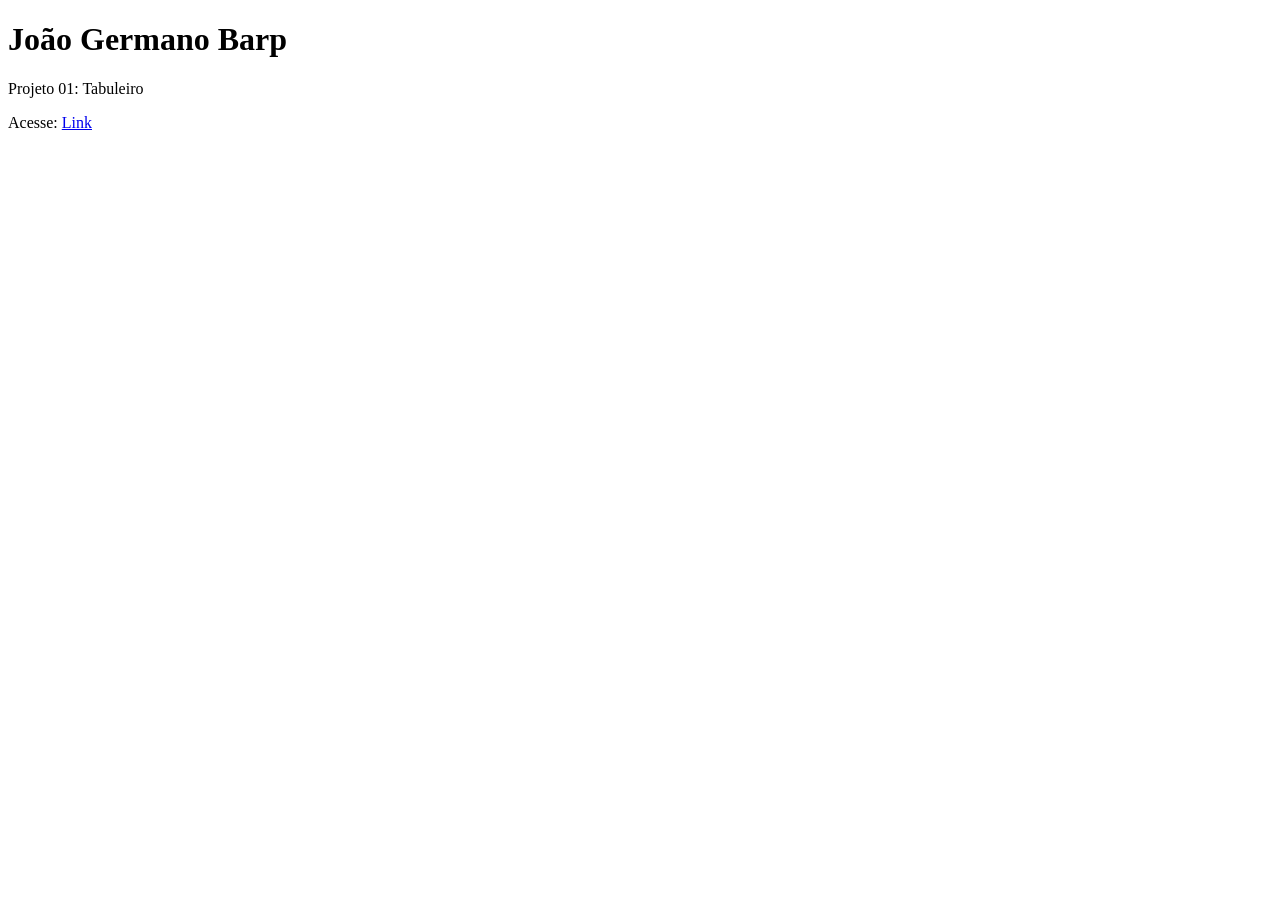
<file: index.html>
<!DOCTYPE html>
<html lang="en">
<head>
    <meta charset="UTF-8">
    <meta name="viewport" content="width=device-width, initial-scale=1.0">
    <title>Document</title>
</head>
<body>
    <h1>João Germano Barp</h1>
    <p>Projeto 01: Tabuleiro</p>
    <p>Acesse: <a href="./projetos/projeto_01/index.html">Link</a></p>
</body>
</html>
</file>
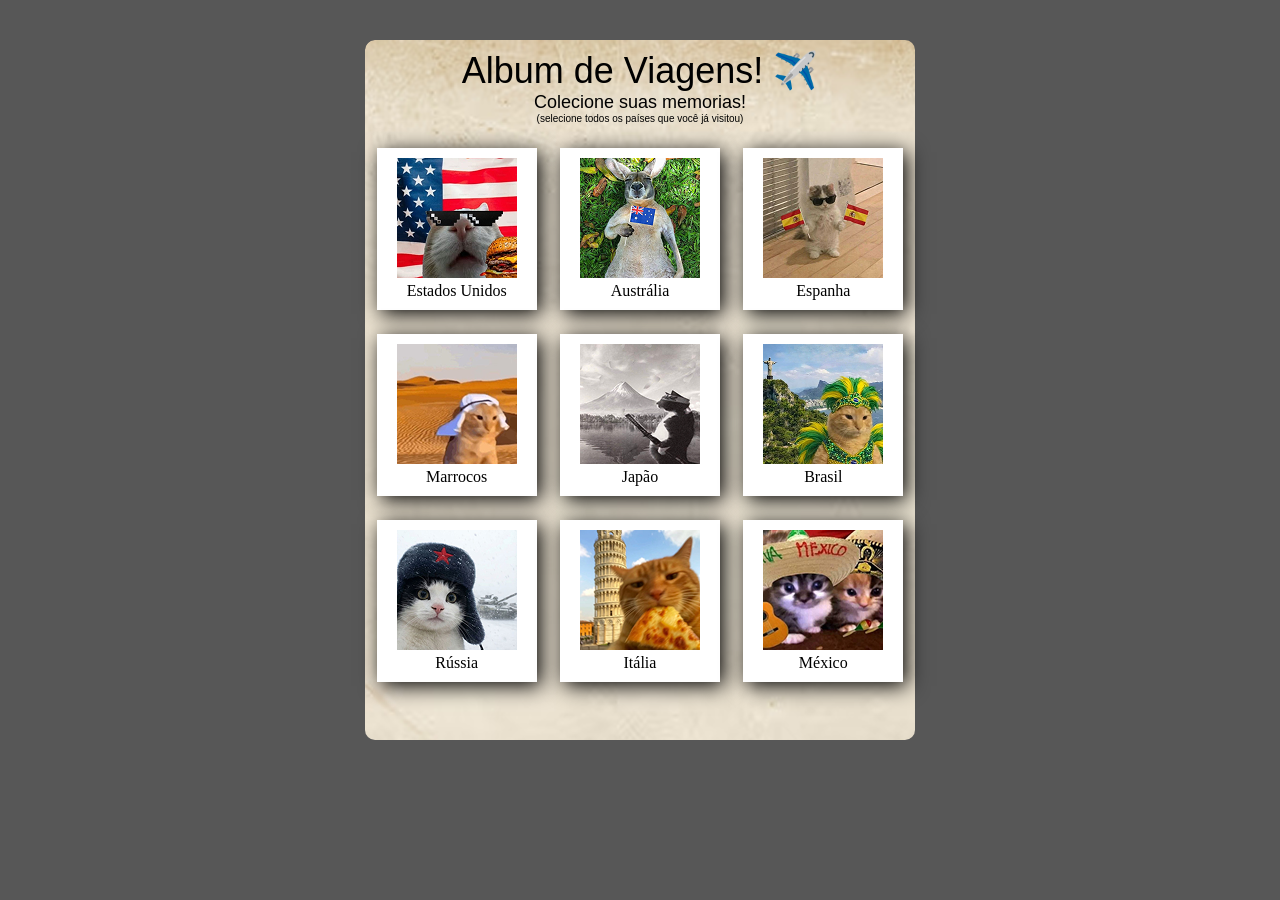
<file: recuperacao/index.html>
<!DOCTYPE html>
<html lang="en">
<head>
    <meta charset="UTF-8">
    <meta name="viewport" content="width=device-width, initial-scale=1.0">
    <title>Document</title>
    <link rel="stylesheet" href="style.css">
</head>
<body>
    <div class="imgFundo">
        <div>
            <h1>Album de Viagens! ✈️</h1>
            <p class="p1">Colecione suas memorias!</p>
            <p class="p2">(selecione todos os países que você já visitou)</p>
            <div class="cards">
                <div class="card">
                    <div class="card-img"><img src="./assets/img-01.png" alt=""></div>
                    <p class="paises">Estados Unidos</p>
                </div>
                <div class="card">
                    <div class="card-img"><img src="./assets/img-02.png" alt=""></div>
                    <p class="paises">Austrália</p>
                </div>
                <div class="card">
                    <div class="card-img"><img src="./assets/img-03.png" alt=""></div>
                    <p class="paises">Espanha</p>
                </div>
                <div class="card">
                    <div class="card-img"><img src="./assets/img-04.png" alt=""></div>
                    <p class="paises">Marrocos</p>
                </div>
                <div class="card">
                    <div class="card-img"><img src="./assets/img-05.png" alt=""></div>
                    <p class="paises">Japão</p>
                </div>
                <div class="card">
                    <div class="card-img"><img src="./assets/img-06.png" alt=""></div>
                    <p class="paises">Brasil</p>
                </div>
                <div class="card">
                    <div class="card-img"><img src="./assets/img-07.png" alt=""></div>
                    <p class="paises">Rússia</p>
                </div>
                <div class="card">
                    <div class="card-img"><img src="./assets/img-08.png" alt=""></div>
                    <p class="paises">Itália</p>
                </div>
                <div class="card">
                    <div class="card-img"><img src="./assets/img-09.png" alt=""></div>
                    <p class="paises">México</p>
                </div>
            </div>
        </div>
    </div>
    <script src="script.js"></script>
</body>
</html>
</file>
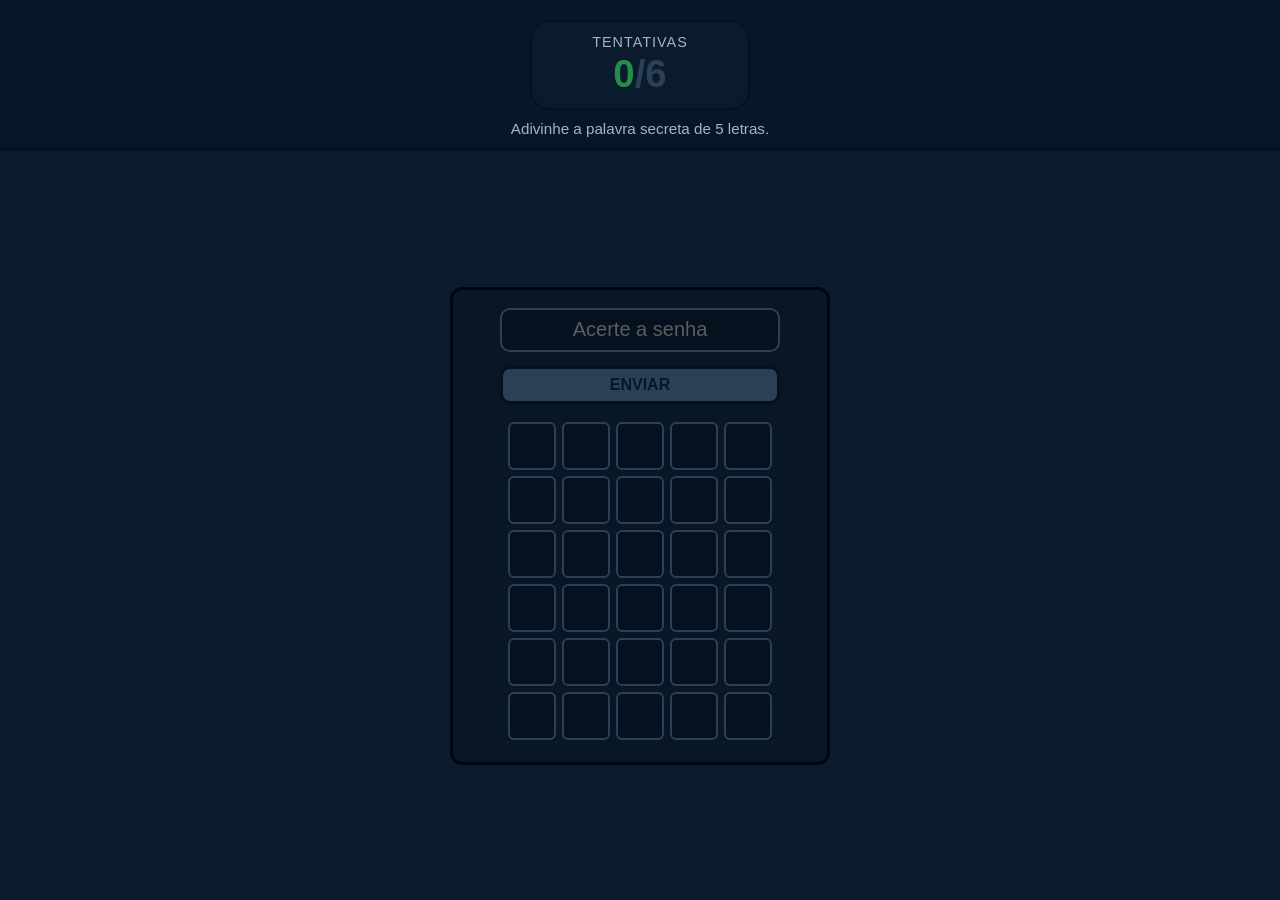
<file: Trabalho/index.html>
<!DOCTYPE html>
<html lang="pt-br">
<head>
    <meta charset="UTF-8" />
    <meta name="viewport" content="width=device-width, initial-scale=1.0" />
    <title>Termo</title>
    <link rel="stylesheet" href="style.css" />
</head>
<body>
    <header class="jmHeader">
        <img src="./assets/among-02.png" alt="">
        <div class="jmTentativas">
            <h3>TENTATIVAS</h3>
            <h1 class="jmH1"><span class="jmGreen">0</span>/6</h1>
        </div>
        <p class="jmPheader">Adivinhe a palavra secreta de 5 letras.</p>
    </header>

    <main class="jmMain">
        <div class="jmTermo">
            <input class="jmInput" type="text" placeholder="Acerte a senha" maxlength="5" />
            <button class="jmBtnEnviar">ENVIAR</button>
        </div>
    </main>

    <script src="script.js"></script>
</body>
</html>
</file>
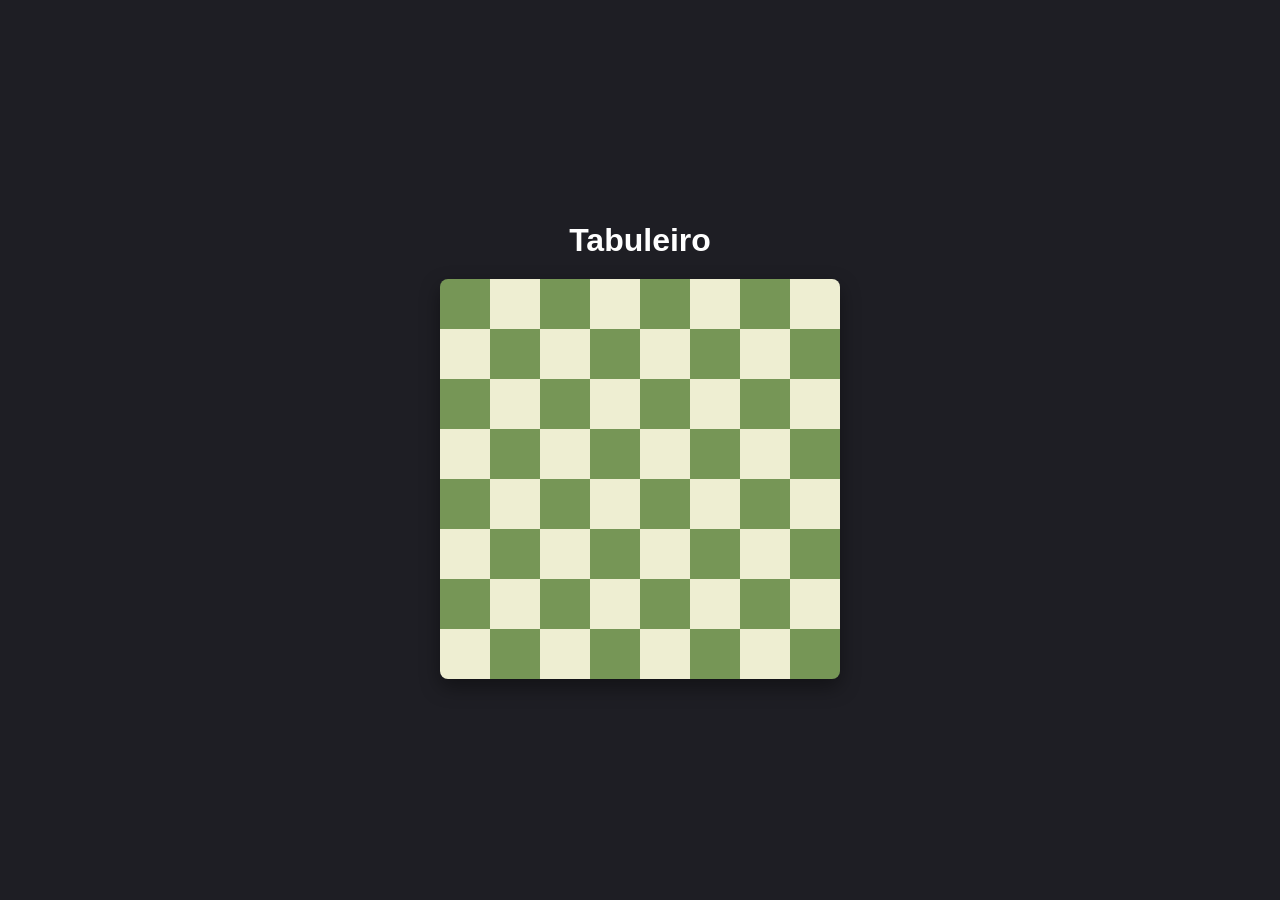
<file: projetos/projeto_01/index.html>
<!DOCTYPE html>
<html lang="en">
<head>
    <meta charset="UTF-8">
    <meta name="viewport" content="width=device-width, initial-scale=1.0">
    <title>Document</title>
    <link rel="stylesheet" href="style.css">
</head>
<body>
    <h1>Tabuleiro</h1>
    <div class="tabuleiro"></div>
    <script src="script.js"></script>
</body>
</html>
</file>
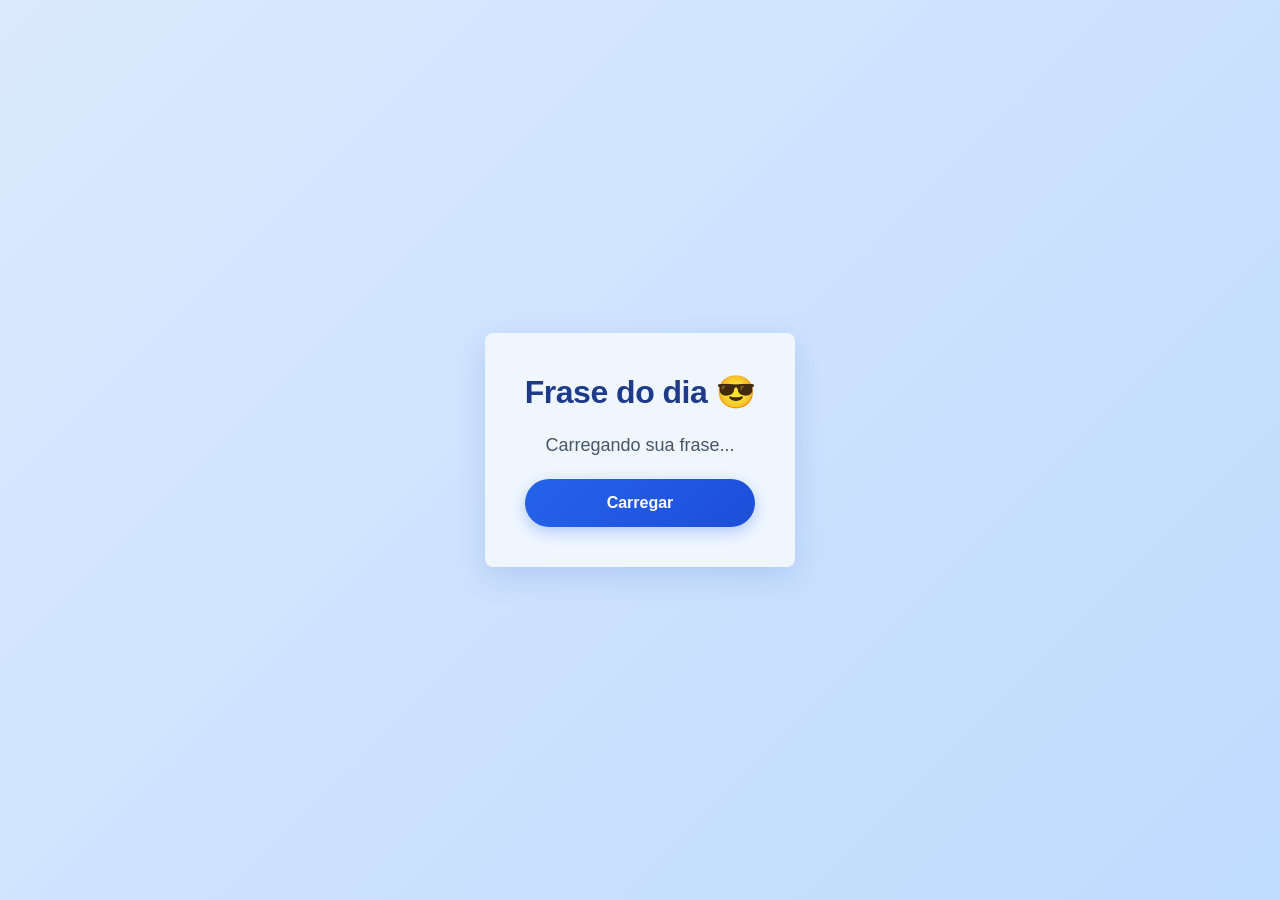
<file: projetos/projeto_03/index.html>
<!DOCTYPE html>
<html lang="en">
<head>
    <meta charset="UTF-8">
    <meta name="viewport" content="width=device-width, initial-scale=1.0">
    <title>Document</title>
    <link rel="stylesheet" href="style.css">
</head>
<body>
    <div class="container">
        <h1>Frase do dia 😎</h1>
        <p class="frase">Carregando sua frase...</p>
        <button class="btnFrase">Carregar</button>
    </div>
    <script src="scrpt.js"></script>
</body>
</html>
</file>
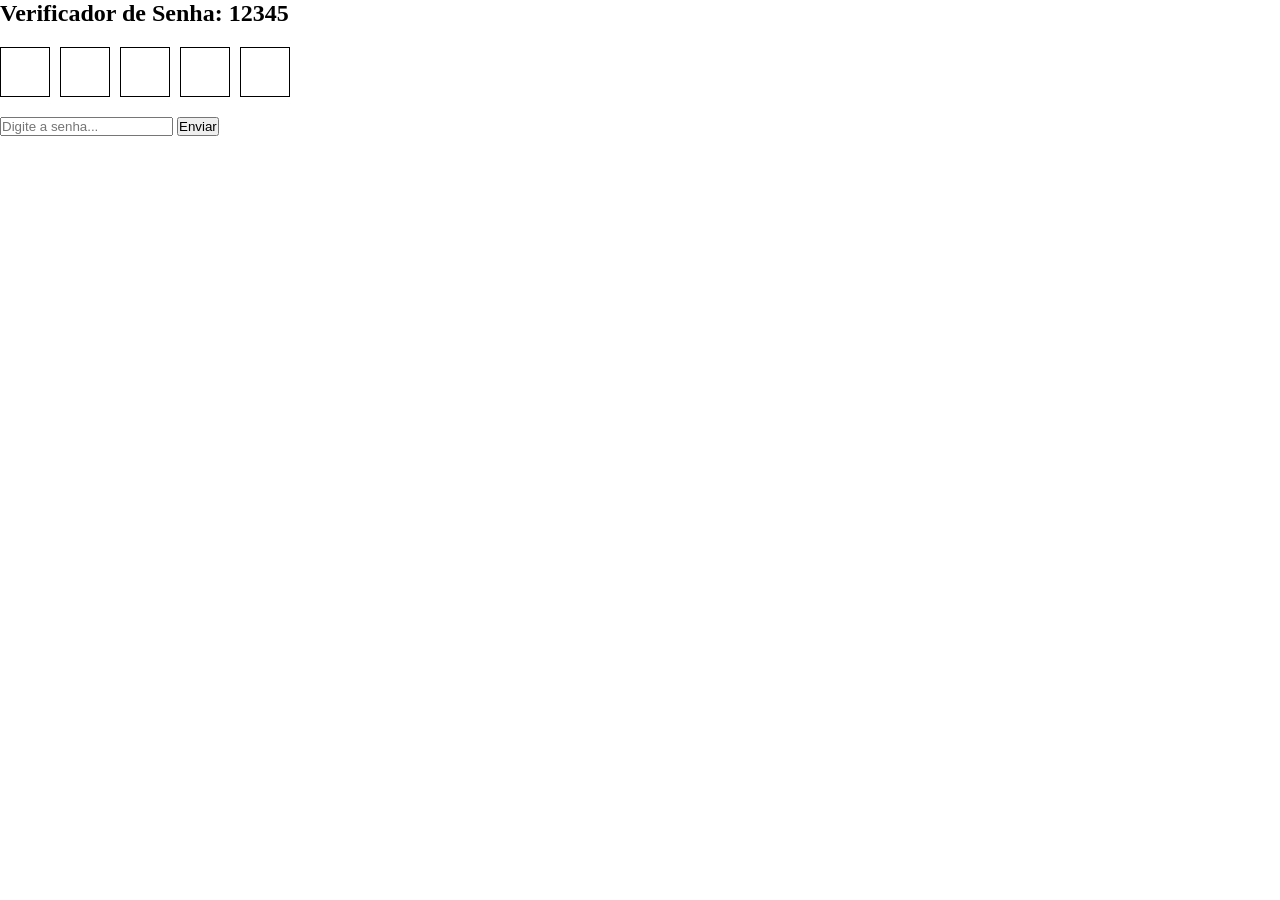
<file: projetos/projeto_04/index.html>
<!DOCTYPE html>
<html lang="en">
<head>
    <meta charset="UTF-8">
    <meta name="viewport" content="width=device-width, initial-scale=1.0">
    <title>Document</title>
    <link rel="stylesheet" href="style.css">
</head>
<body>
    <h2>Verificador de Senha: 12345</h2>
    <div class="senha">
        <div class="digito"></div>
        <div class="digito"></div>
        <div class="digito"></div>
        <div class="digito"></div>
        <div class="digito"></div>
    </div>
    <input class="inputSenha" type="text" placeholder="Digite a senha..." maxlength="5" >
    <button class="btnEnviar">Enviar</button>
    <script src="script.js"></script>
</body>
</html>
</file>
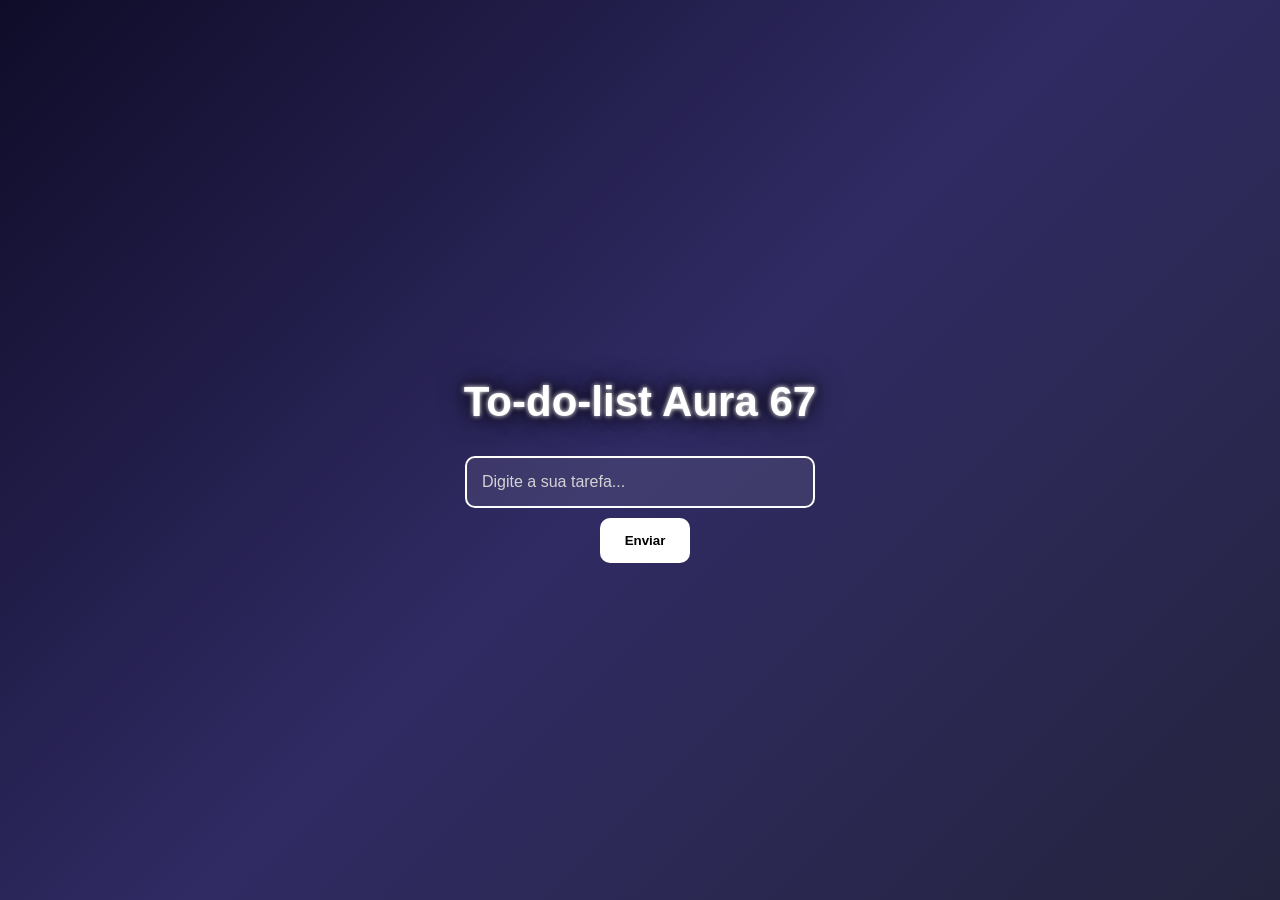
<file: projetos/projeto_06/index.html>
<!DOCTYPE html>
<html lang="en">
<head>
    <meta charset="UTF-8">
    <meta name="viewport" content="width=device-width, initial-scale=1.0">
    <title>Document</title>
    <link rel="stylesheet" href="style.css">
</head>
<body>
    <h1>To-do-list Aura 67</h1>
    <input type="text" class="inputText" 
    placeholder="Digite a sua tarefa...">
    <button class="btnEnviar">Enviar</button>
    <ul class="lista"></ul>
    <script src="script.js"></script>
</body>
</html>
</file>
<file: recuperacao/style.css>
* {
    margin: 0px;
    padding: 0px;
    box-sizing: border-box;
    text-decoration: none;
}

body {
    background-color: #575757;
}

.imgFundo {
    border-radius: 10px;
    background-image: url(./assets/background.png);
    height: 700px;
    margin: 0 auto;
    margin-top: 40px;
    margin-bottom: 40px;
    width: 550px;
}

h1 {
    display: flex;
    align-items: center;
    justify-content: center;
    padding-top: 10px;
    font-weight: 400;
    font-size: 36px;
    font-family: Arial, Helvetica, sans-serif;
}

.p1 {
    display: flex;
    align-items: center;
    justify-content: center;
    font-weight: 400;
    font-size: 18px;
    font-family: Arial, Helvetica, sans-serif;
}

.p2 {
    display: flex;
    align-items: center;
    justify-content: center;
    font-weight: 400;
    font-size: 10px;
    font-family: Arial, Helvetica, sans-serif;
}

.cards {
    display: flex;
    flex-direction: row;
    flex-wrap: wrap;
    justify-content: center;
}

.card {
    width: 160px;
    background-color: #FFFFFF;
    box-shadow: 4px 4px 20px black;
    padding: 10px;
    margin: 0 auto;
    margin-top: 24px;
    display: flex;
    flex-wrap: wrap;
    justify-content: center;
    cursor: pointer;
}

.paises {
    display: flex;
    justify-content: center;
    justify-content: center;
    align-items: center;
}

.card.Selecionado {
    border: 2px solid #3DFF3D;
}
</file>
<file: Trabalho/style.css>
* {
    margin: 0;
    padding: 0;
    box-sizing: border-box;
}

body {
    background-color: #0A1B2D;
    font-family: Arial, Helvetica, sans-serif;
    display: flex;
    flex-direction: column;
    min-height: 100vh;
}

.jmHeader {
    position: relative;
    background-color: #081728;
    padding: 20px 0 10px 0;
    border-bottom: 4px solid #051222;
    display: flex;
    flex-direction: column;
    align-items: center;
}

img {
    position: absolute;
    left: -150px;
    top: -20px;
    width: 120px;
}

.jmReset {
    background-image: url(./assets/return.png);
    position: absolute;
    width: 43.17px;
    height: 43.17px;
    cursor: pointer;
    top: 20px;
    right: 40.83px;
    bottom: 139.83px;
    border: none;
    background-color: transparent;
}

.jmReset:hover {
    background-image: url(./assets/return-hover.png);
}

.jmTentativas {
    background-color: #0A1B2D;
    border: 2px solid #051222;
    border-radius: 20px;
    padding: 12px 40px;
    width: 220px;
    text-align: center;
    margin-bottom: 6px;
    position: relative;
}

.jmTentativas h3 {
    color: #9FB5C9;
    font-size: 0.9rem;
    font-weight: normal;
    letter-spacing: 1px;
}

.jmH1 {
    color: #2B4056;
    font-size: 2.4rem;
    font-weight: bold;
    margin-top: 2px;
}

.jmGreen {
    color: #238E4B;
}

.jmPheader {
    color: #9FB5C9;
    font-size: 0.95rem;
    margin-top: 4px;
    text-align: center;
}

.jmMain {
    flex: 1;
    display: flex;
    justify-content: center;
    align-items: center;
    padding: 20px;
}

.jmTermo {
    background-color: #081625;
    border: 3px solid #000612;
    border-radius: 12px;
    width: 380px;
    padding: 18px 18px 22px;
    display: flex;
    flex-direction: column;
    align-items: center;
    gap: 14px;
}

.jmInput {
    width: 100%;
    max-width: 280px;
    height: 44px;
    background-color: #06111F;
    border: 2px solid #2B4056;
    border-radius: 10px;
    color: #ffffff;
    font-size: 20px;
    font-weight: bold;
    text-align: center;
    text-transform: uppercase;
}
.jmInput::placeholder {
    color: #5D5D5D;
    font-weight: normal;
    text-transform: none;
}
.jmInput:focus {
    border-color: #238E4B;
}

.jmBtnEnviar {
    width: 100%;
    max-width: 280px;
    height: 38px;
    background-color: #2B4056;
    border: 3px solid #06111F;
    border-radius: 10px;
    color: #081625;
    font-size: 16px;
    font-weight: bold;
    cursor: pointer;
}
.jmBtnEnviar:hover {
    background-color: #3a5770;
}

.jmInput:disabled {
    opacity: 0.5;
    cursor: pointer;
}

.jmQuadrado {
    display: flex;
    flex-direction: column;
    gap: 6px;
    margin-top: 4px;
    width: 100%;
    align-items: center;
}

.linhaTabuleiro {
    display: flex;
    gap: 6px;
}

.casa {
    width: 48px;
    height: 48px;
    background-color: #06111F;
    border: 2px solid #2B4056;
    border-radius: 6px;
    display: flex;
    align-items: center;
    justify-content: center;
    font-size: 24px;
    font-weight: bold;
    color: #ffffff;
    text-transform: uppercase;
}


.certo {
    background-color: #238E4B;
    border-color: #238E4B;
}
.presente {
    background-color: #B59F3B;
    border-color: #B59F3B;
}
.erro {
    background-color: #3A3A3C;
    border-color: #3A3A3C;
}

.jmModal {
    width: 100vw;
    height: 100vh;
    background-image: url(./assets/background-victory\ 1.png);
    position: absolute;
    left: 0;
    top: 0;
    display: none;
    align-items: center;
    justify-content: center;
}

.jmModal.is-active {
    display: flex;
}

.jmContainer {
    background-image: url(./assets/background-victory\ 1.png);

}
</file>
<file: projetos/projeto_01/style.css>
* {
    margin: 0;
    padding: 0;
    box-sizing: border-box;
    font-family: sans-serif;
}

body {
    background-color: #1e1e24;
    color: white;
    display: flex;
    flex-direction: column;
    align-items: center;
    justify-content: center;
    min-height: 100vh;
    gap: 20px;
}

/* O Grid cuida das 8 colunas automaticamente sem precisar de flex-wrap */
.tabuleiro {
    display: grid;
    grid-template-columns: repeat(8, 50px);
    grid-template-rows: repeat(8, 50px);
    border-radius: 8px;
    overflow: hidden;
    box-shadow: 0 8px 20px rgba(0, 0, 0, 0.4);
}

.casa {
    width: 50px;
    height: 50px;
    background-color: #eeeed2; /* Tom claro estilo xadrez */
}

.preto {
    background-color: #769656; /* Tom verde/escuro clássico */
}
</file>
<file: projetos/projeto_03/style.css>
* {
    padding: 0;
    margin: 0;
    box-sizing: border-box;
}

body {
    width: 100vw;
    height: 100vh;
    display: flex;
    align-items: center;
    justify-content: center;
    background: linear-gradient(135deg, #dbeafe, #bfdbfe);
    font-family: Arial, Helvetica, sans-serif
}

.container {
    padding: 40px;
    border-radius: 8px;
    background-color: #eff6ff;
    box-shadow: 0 10px 30px rgba(30, 64, 175, 0.15);
    display: flex;
    flex-direction: column;
    gap: 20px;
    text-align: center;
}

.btnFrase {
    padding: 15px 25px;
    background: linear-gradient(135deg, #2563eb, #1d4ed8);
    color: #ffffff;
    border: none;
    border-radius: 50px;
    cursor: pointer;
    font-size: 16px;
    font-weight: 600;
    transition: all 0.3s ease;
    box-shadow: 0 5px 15px rgba(37, 99, 235, 0.3);
}

.btnFrase:hover {
    background: linear-gradient(135deg, #1d4ed8, #1e40af);
    transform: translateY(-3px);
    box-shadow: 0 8px 20px rgba(37, 99, 235, 0.4);
}

h1 {
    color: #1e3a8a;
    font-size: 32px;
    font-weight: 700;
    letter-spacing: -0.5px;
}

p {
    color: #475569;
    font-size: 18px;
    line-height: 1.6;
    max-width: 500px;
}
</file>
<file: projetos/projeto_04/style.css>
* {
    padding: 0;
    margin: 0;
    box-sizing: border-box;
}

.senha {
    display: flex;
    flex-direction: row;
    gap: 10px;
    margin: 20px 0;
}

.digito {
    width: 50px;
    height: 50px;
    border: 1px solid black;
    text-align: center;
    line-height: 50px;
}

.certo {
    background-color: greenyellow;
}

.erro {
    background-color: orange;
}
</file>
<file: projetos/projeto_06/style.css>
* {
    margin: 0;
    padding: 0;
    box-sizing: border-box;
}

body {
    min-height: 100vh;
    background: linear-gradient(135deg, #0f0c29, #302b63, #24243e);
    color: white;
    font-family: Arial, Helvetica, sans-serif;
    display: flex;
    flex-direction: column;
    justify-content: center;
    align-items: center;
    padding-top: 80px;
}

h1 {
    font-size:42px;
    margin-bottom: 30px;
    color: #ffffff;
    text-shadow: 0 0 5px #ffffff,
    0 0 15px #000000,
    0 0 30px #000000;
}

.inputText {
    width: 350px;
    padding: 15px;
    border: 2px solid #ffffff;
    border-radius: 10px;
    background: rgba(255, 255, 255, 0.08);
    color: white;
    font-size: 16px;
}

.inputText::placeholder {
    color: lightgray;
}

.btnEnviar {
    margin-top: 10px;
    margin-left: 10px;
    padding: 15px 25px;
    border: none;
    border-radius: 10px;
    background-color: #ffffff;
    color: black;
    font-weight: bold;
    cursor: pointer;
    transition: 0.3s;
}

.btnEnviar:hover {
    background: #fff;
    transform: scale(1.05);
}

.lista {
    width: 500px;
    margin-top: 40px;
}

.lista li {
    display: flex;
    justify-content: space-between;
    align-items: center;
    margin-bottom: 15px;
    padding: 18px;
    background: rgba(255, 255, 255, 0.08);
    border: 1px solid rgba(255, 255, 255, 0.3);
    border-radius: 12px;
    box-shadow: 0 0 10px rgba(255, 255, 255, 0.1);
}

.lista li button {
    padding: 8px 12px;
    border: none;
    border-radius: 8px;
    background-color: lightcoral;
    color: white;
    cursor: pointer;
    transition: 0.3;
}

.lista li button:hover {
    background-color: lightcoral;
    transform: scale(1.05);
}
</file>
